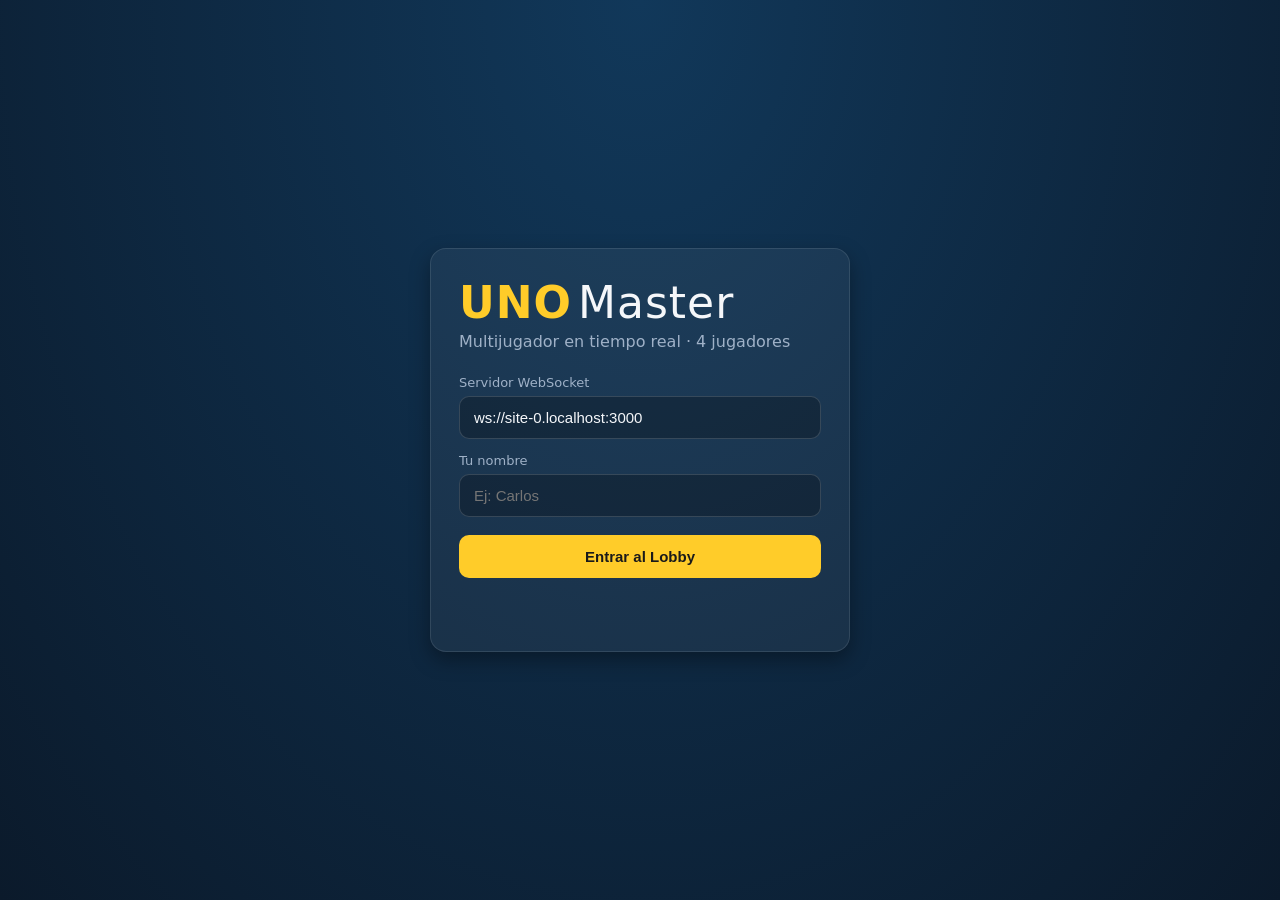
<file: index.html>
<!doctype html>
<html lang="es">
<head>
    <meta charset="utf-8" />
    <meta name="viewport" content="width=device-width, initial-scale=1" />
    <title>UNO Master — Multijugador en tiempo real</title>
    <link rel="stylesheet" href="./styles.css" />
    </head>
    <body>
    <!-- ====== LOBBY ====== -->
    <section id="lobby" class="screen">
        <div class="lobby-card">
        <h1 class="logo">UNO<span>Master</span></h1>
        <p class="tag">Multijugador en tiempo real · 4 jugadores</p>

        <label for="serverUrl">Servidor WebSocket</label>
        <input id="serverUrl" type="text" placeholder="ws://localhost:3000" />

        <label for="nickname">Tu nombre</label>
        <input id="nickname" type="text" maxlength="16" placeholder="Ej: Carlos" />

        <button id="btnJoin" class="btn-primary">Entrar al Lobby</button>

        <div id="lobbyStatus" class="lobby-status hidden">
            <p>Esperando jugadores…</p>
            <ul id="lobbyList"></ul>
            <p class="hint">El juego inicia automáticamente al llegar a 4 jugadores.</p>
        </div>

        <p id="connStatus" class="conn-status"></p>
        </div>
    </section>

    <!-- ====== GAME ====== -->
    <section id="game" class="screen hidden">
        <header class="topbar">
        <div class="topbar-left">
            <span class="brand">UNO<span>Master</span></span>
        </div>
        <div class="topbar-center">
            <span id="turnInfo" class="turn-info">—</span>
            <span id="directionInfo" class="dir-info">➡️</span>
        </div>
        <div class="topbar-right">
            <span id="meName" class="me-name"></span>
        </div>
        </header>

        <main class="board">
        <div class="opponents" id="opponents"></div>

        <div class="table">
            <div class="pile draw-pile" id="drawPile" title="Robar carta">
            <img src="./assets/card_back.png" alt="Mazo" />
            <span class="pile-label">Robar</span>
            </div>
            <div class="pile discard-pile" id="discardPile">
            <span class="pile-label">Descarte</span>
            </div>
        </div>

        <div id="log" class="log"></div>

        <div class="bottom">
            <div class="uno-buttons hidden" id="unoButtons">
            <button id="btnUno" class="btn-uno">¡UNO!</button>
            <button id="btnCorte" class="btn-corte">¡CORTE!</button>
            </div>
            <div class="hand" id="hand"></div>
        </div>
        </main>
    </section>

    <!-- ====== COLOR PICKER ====== -->
    <div id="colorPicker" class="modal hidden">
        <div class="modal-card">
        <h2>Elige un color</h2>
        <div class="color-grid">
            <button class="color-btn" data-color="Rojo" style="background:#e63946"></button>
            <button class="color-btn" data-color="Amarillo" style="background:#f4c430"></button>
            <button class="color-btn" data-color="Verde" style="background:#2a9d4a"></button>
            <button class="color-btn" data-color="Azul" style="background:#1d6fb8"></button>
        </div>
        <button id="cancelColor" class="btn-ghost">Cancelar</button>
        </div>
    </div>

    <!-- ====== POPUP ====== -->
    <div id="popup" class="modal hidden">
        <div class="modal-card popup-card">
        <h2>¡Atención!</h2>
        <p id="popupMsg"></p>
        <button id="popupOk" class="btn-primary">Entendido</button>
        </div>
    </div>

    <!-- ====== GAME OVER ====== -->
    <div id="gameOver" class="modal hidden">
        <div class="modal-card">
        <h2>Fin del Juego</h2>
        <p id="gameOverMsg"></p>
        <button id="btnRestart" class="btn-primary">Volver al lobby</button>
        </div>
    </div>

    <script src="./app.js"></script>
</body>
</html>
</file>
<file: styles.css>
:root {
    --bg-1: #0b1a2b;
    --bg-2: #11385a;
    --felt: #0f5132;
    --felt-2: #0a3a23;
    --accent: #ffcc29;
    --red: #e63946;
    --yellow: #f4c430;
    --green: #2a9d4a;
    --blue: #1d6fb8;
    --text: #f5f7fa;
    --muted: #9fb1c7;
    --card-radius: 10px;
    --shadow: 0 8px 20px rgba(0, 0, 0, 0.35);
}

* { box-sizing: border-box; }
html, body {
    margin: 0;
    height: 100%;
    font-family: "Segoe UI", system-ui, -apple-system, sans-serif;
    color: var(--text);
    background: radial-gradient(ellipse at top, var(--bg-2), var(--bg-1));
}

.hidden { display: none !important; }
.screen { min-height: 100vh; display: flex; flex-direction: column; }

/* ===== Lobby ===== */
#lobby {
    align-items: center;
    justify-content: center;
    padding: 24px;
}
.lobby-card {
    width: 100%;
    max-width: 420px;
    background: rgba(255, 255, 255, 0.05);
    border: 1px solid rgba(255, 255, 255, 0.1);
    border-radius: 16px;
    padding: 28px;
    box-shadow: var(--shadow);
}
.logo {
    font-size: 44px;
    margin: 0 0 4px;
    font-weight: 900;
    color: var(--accent);
    letter-spacing: 1px;
}
.logo span { color: var(--text); font-weight: 300; margin-left: 6px; }
.tag { margin: 0 0 24px; color: var(--muted); }
.lobby-card label {
    display: block;
    margin: 14px 0 6px;
    font-size: 13px;
    color: var(--muted);
}
.lobby-card input {
    width: 100%;
    padding: 12px 14px;
    border-radius: 10px;
    border: 1px solid rgba(255, 255, 255, 0.15);
    background: rgba(0, 0, 0, 0.25);
    color: var(--text);
    font-size: 15px;
    outline: none;
}
.lobby-card input:focus { border-color: var(--accent); }
.btn-primary {
    margin-top: 18px;
    width: 100%;
    padding: 13px;
    background: var(--accent);
    color: #1a1a1a;
    border: none;
    border-radius: 10px;
    font-weight: 700;
    font-size: 15px;
    cursor: pointer;
    transition: transform 0.1s, filter 0.15s;
}
.btn-primary:hover { filter: brightness(1.05); }
.btn-primary:active { transform: scale(0.98); }
.btn-ghost {
    margin-top: 12px;
    background: transparent;
    color: var(--muted);
    border: 1px solid rgba(255, 255, 255, 0.15);
    padding: 10px 16px;
    border-radius: 10px;
    cursor: pointer;
}
.lobby-status {
    margin-top: 20px;
    padding-top: 16px;
    border-top: 1px solid rgba(255, 255, 255, 0.1);
}
.lobby-status ul { list-style: none; padding: 0; margin: 8px 0; }
.lobby-status li {
    padding: 8px 12px;
    background: rgba(255, 255, 255, 0.06);
    border-radius: 8px;
    margin-bottom: 6px;
    font-weight: 600;
}
.hint { color: var(--muted); font-size: 13px; }
.conn-status { margin-top: 14px; font-size: 13px; color: var(--muted); min-height: 18px; }
.conn-status.error { color: #ff7676; }
.conn-status.ok { color: #6be08a; }

/* ===== Game ===== */
#game { background: linear-gradient(180deg, var(--felt-2), var(--felt)); }
.topbar {
    display: flex;
    align-items: center;
    justify-content: space-between;
    padding: 12px 22px;
    background: rgba(0, 0, 0, 0.35);
    border-bottom: 1px solid rgba(255, 255, 255, 0.08);
}
.brand { font-weight: 900; color: var(--accent); font-size: 20px; }
.brand span { color: var(--text); font-weight: 300; margin-left: 4px; }
.turn-info { font-weight: 600; font-size: 15px; }
.dir-info { margin-left: 10px; font-size: 18px; }
.me-name { color: var(--muted); font-size: 14px; }

.board {
    flex: 1;
    display: grid;
    grid-template-rows: auto 1fr auto auto;
    gap: 14px;
    padding: 16px 22px 22px;
}

/* Opponents */
.opponents {
    display: flex;
    justify-content: space-around;
    align-items: flex-start;
    gap: 16px;
    flex-wrap: wrap;
}
.opponent {
    background: rgba(0, 0, 0, 0.25);
    border-radius: 12px;
    padding: 10px 14px;
    min-width: 150px;
    text-align: center;
    border: 2px solid transparent;
    transition: border-color 0.2s, transform 0.2s;
}
.opponent.active {
    border-color: var(--accent);
    transform: translateY(-3px);
    box-shadow: 0 6px 14px rgba(255, 204, 41, 0.25);
}
.opponent-name { font-weight: 700; margin-bottom: 6px; }
.opponent-cards { display: flex; justify-content: center; gap: -8px; }
.mini-card {
    width: 28px; height: 42px;
    background: url('./assets/card_back_alt.png') center/cover;
    border-radius: 4px;
    border: 1px solid rgba(0,0,0,0.4);
    margin-left: -10px;
    box-shadow: 0 2px 4px rgba(0,0,0,0.3);
}
.mini-card:first-child { margin-left: 0; }
.opponent-count { font-size: 12px; color: var(--muted); margin-top: 6px; }
.opponent.one-card .opponent-count { color: var(--accent); font-weight: 700; }

/* Table */
.table {
    display: flex;
    justify-content: center;
    align-items: center;
    gap: 40px;
}
.pile {
    position: relative;
    width: 110px;
    height: 160px;
    border-radius: var(--card-radius);
    background: rgba(0, 0, 0, 0.25);
    display: flex;
    align-items: center;
    justify-content: center;
    box-shadow: var(--shadow);
    cursor: default;
}
.draw-pile { cursor: pointer; transition: transform 0.1s; }
.draw-pile:hover { transform: translateY(-3px); }
.pile img { width: 100%; height: 100%; object-fit: contain; border-radius: var(--card-radius); }
.pile-label {
    position: absolute;
    bottom: -22px;
    font-size: 12px;
    color: var(--muted);
}

/* Log */
.log {
    background: rgba(0, 0, 0, 0.3);
    padding: 8px 14px;
    border-radius: 8px;
    font-size: 13px;
    color: #d8e4f0;
    min-height: 32px;
    text-align: center;
}

/* Bottom */
.bottom { display: flex; flex-direction: column; align-items: center; gap: 10px; }
.uno-buttons { display: flex; gap: 12px; }
.btn-uno, .btn-corte {
    padding: 10px 22px;
    border: none;
    border-radius: 999px;
    font-weight: 800;
    font-size: 14px;
    cursor: pointer;
    letter-spacing: 1px;
    box-shadow: var(--shadow);
}
.btn-uno { background: var(--accent); color: #1a1a1a; }
.btn-corte { background: var(--red); color: white; }
.btn-uno:hover, .btn-corte:hover { filter: brightness(1.1); }

/* Hand */
.hand {
    display: flex;
    justify-content: center;
    align-items: flex-end;
    gap: 4px;
    flex-wrap: wrap;
    min-height: 160px;
    padding: 6px;
}
.card {
    width: 90px;
    height: 134px;
    border-radius: var(--card-radius);
    background: white;
    box-shadow: var(--shadow);
    cursor: not-allowed;
    transition: transform 0.15s;
    position: relative;
    overflow: hidden;
    margin-left: -14px;
}
.card:first-child { margin-left: 0; }
.card img { width: 100%; height: 100%; object-fit: cover; display: block; }
.card.playable { cursor: pointer; }
.card.playable:hover { transform: translateY(-14px); }
.card.disabled { opacity: 0.55; filter: grayscale(0.4); }

/* Modals */
.modal {
    position: fixed; inset: 0;
    background: rgba(0, 0, 0, 0.7);
    display: flex;
    align-items: center;
    justify-content: center;
    z-index: 50;
    padding: 20px;
}
.modal-card {
    background: #16263d;
    border: 1px solid rgba(255,255,255,0.1);
    padding: 26px;
    border-radius: 14px;
    max-width: 360px;
    width: 100%;
    text-align: center;
    box-shadow: var(--shadow);
}
.popup-card { border-top: 4px solid var(--accent); }
.modal-card h2 { margin: 0 0 10px; }
.modal-card p { color: var(--muted); }
.color-grid {
    display: grid;
    grid-template-columns: 1fr 1fr;
    gap: 12px;
    margin: 18px 0;
}
.color-btn {
    height: 80px;
    border: none;
    border-radius: 10px;
    cursor: pointer;
    box-shadow: var(--shadow);
    transition: transform 0.1s;
}
.color-btn:hover { transform: scale(1.04); }

@media (max-width: 640px) {
    .card { width: 64px; height: 96px; margin-left: -22px; }
    .pile { width: 84px; height: 124px; }
    .opponent { min-width: 110px; }
    .table { gap: 18px; }
}
</file>
